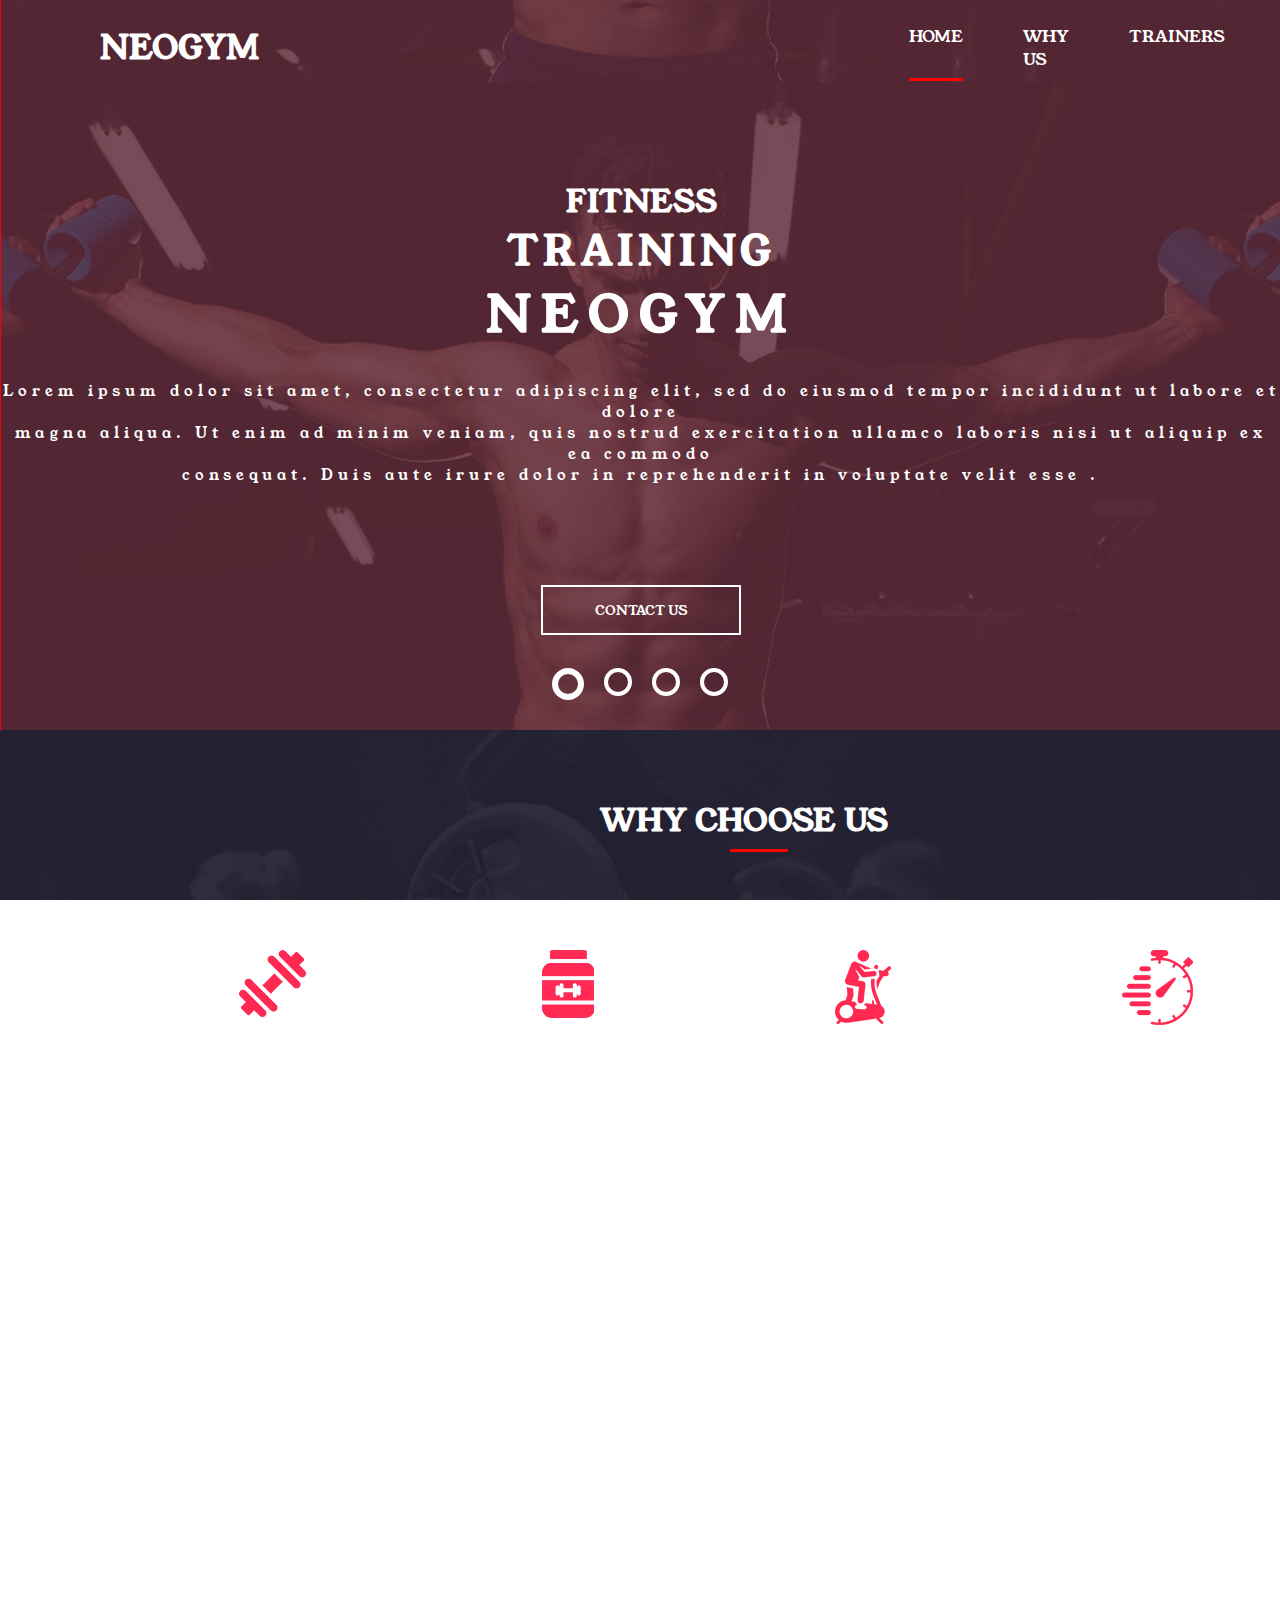
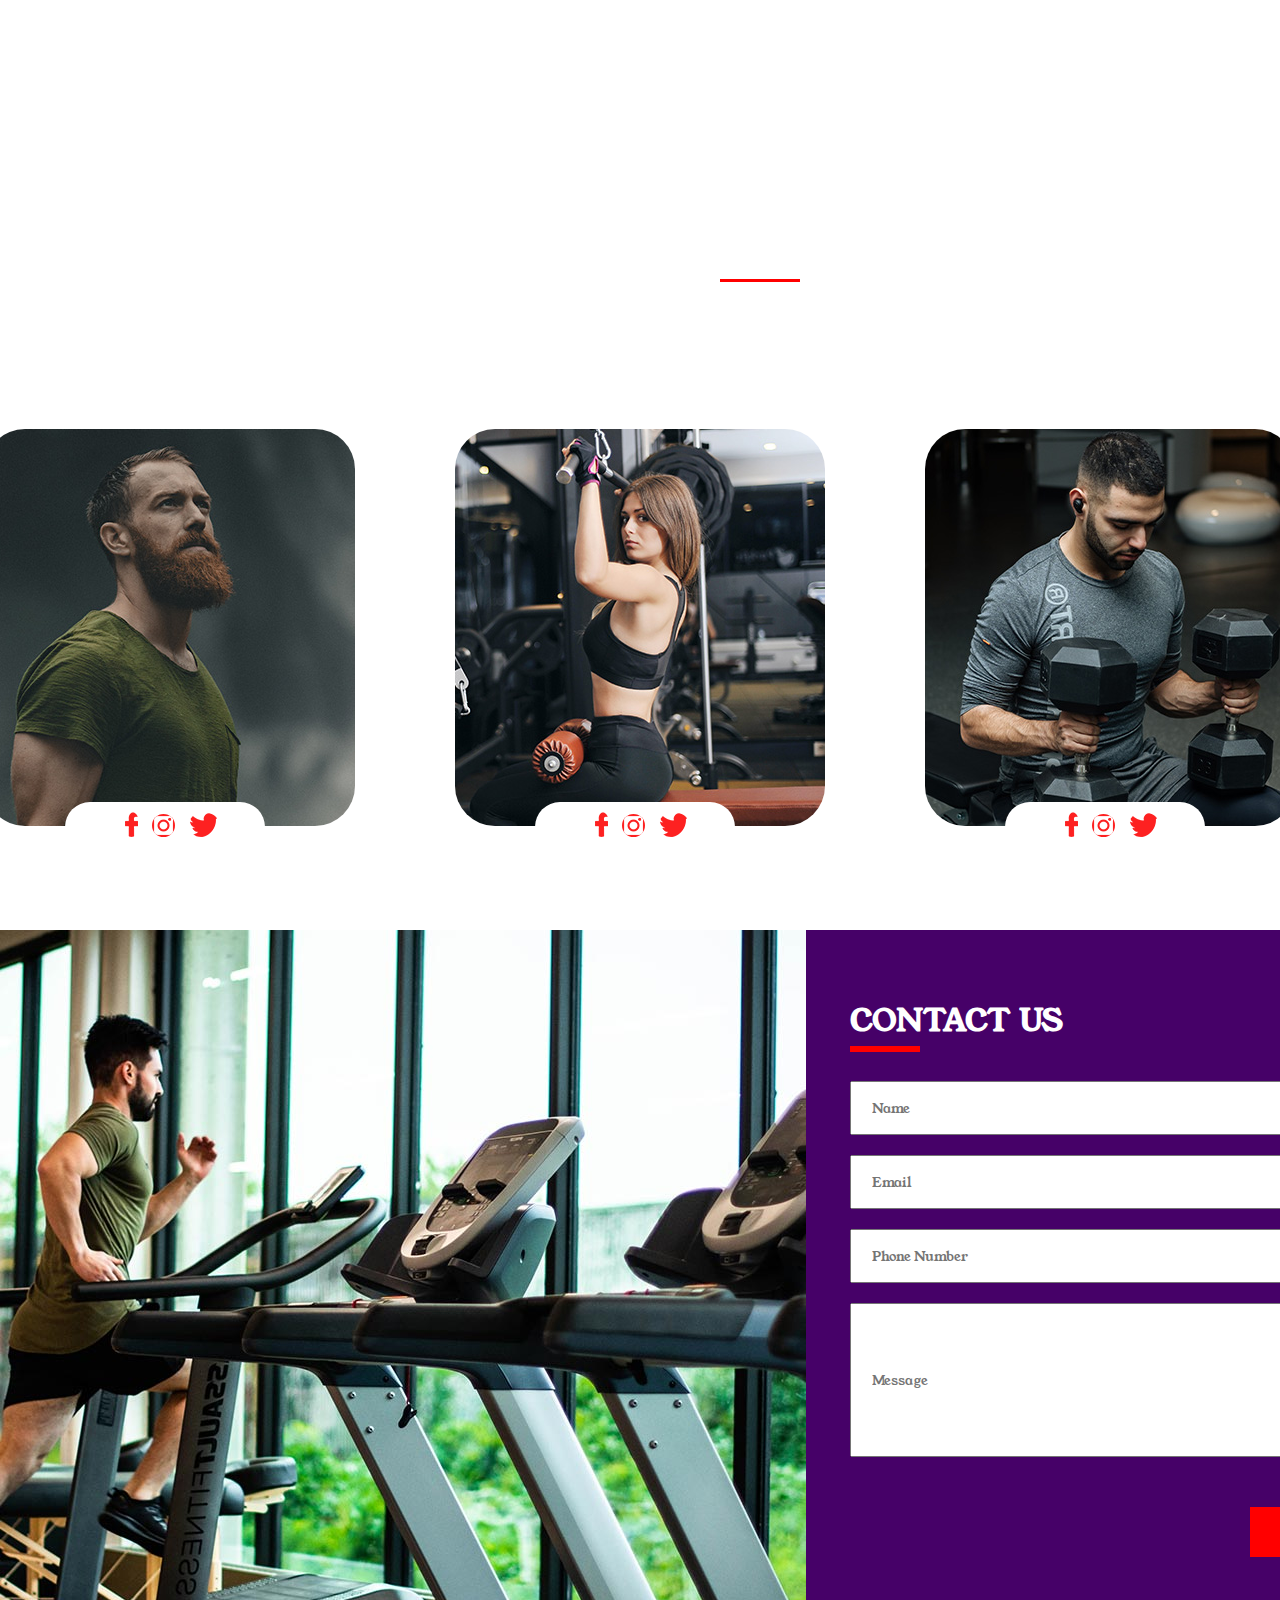
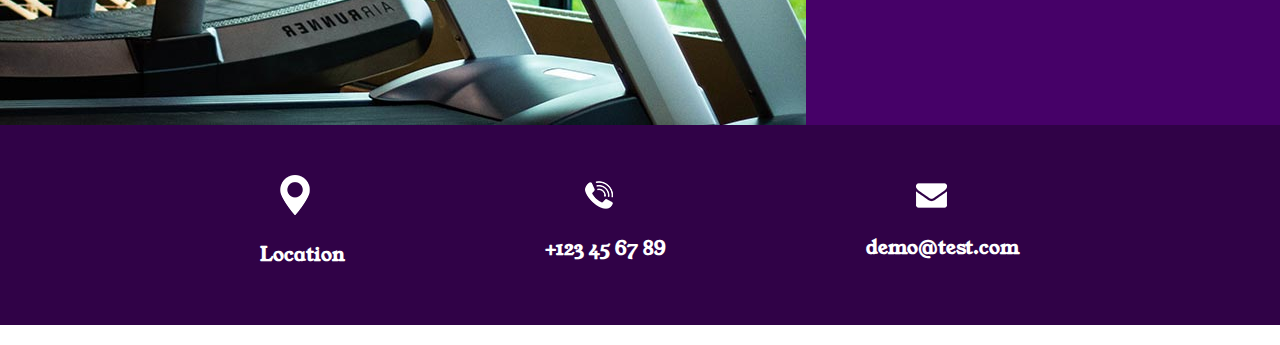
<file: index.html>
<!DOCTYPE html>
<html lang="en">
<head>
    <meta charset="UTF-8">
    <meta name="viewport" content="width=device-width, initial-scale=1.0">

 
    <link rel="preconnect" href="https://fonts.googleapis.com">
    <link rel="preconnect" href="https://fonts.gstatic.com" crossorigin>
    <link href="https://fonts.googleapis.com/css2?family=Fira+Code:wght@300&family=Merriweather:wght@300&family=Montserrat:wght@700&family=Playpen+Sans:wght@500&family=Young+Serif&display=swap" rel="stylesheet">

    <link rel="stylesheet" href="style.css">
    
    <link rel="stylesheet" href="respnsive.css">
    
    <title>Neogym</title>
</head>
<body>

<!-- header section starts -->
    <header>
        <div class="siteheader">
            <h1><a href="index.html">NEOGYM</a></h1>
        </div>
        <span class="burger_menu">
            <img src="img/burger menu.png" alt="" onclick="BurgerMenu()">
        </span>
        <div class="navmenu">
            <a class="home" href="index.html">HOME</a>
            <a class="why_us" href="why us.html">WHY US</a>
            <a class="treiners" href="trainers.html">TRAINERS</a>
            <a class="contact_us" href="contact us.html">CONTACT US</a>
        </div>

      
    </header>

    
<!-- header section ends -->

<!-- slider section starts -->
    <section class="slidersection">
        <div class="container">
            <div class="carousel">
                <div class="slider">
                    <section>
                        <h4>FITNESS</h4>
                        <h3>TRAINING</h3>
                        <h2>NEOGYM</h2>
                        <p>Lorem ipsum dolor sit amet, consectetur adipiscing elit, sed do eiusmod tempor incididunt ut labore et dolore<br>
                            magna aliqua. Ut enim ad minim veniam, quis nostrud exercitation ullamco laboris nisi ut aliquip ex ea commodo<br>
                             consequat. Duis aute irure dolor in reprehenderit in voluptate velit esse .</p>
                             <button>CONTACT US</button>
                    </section>
                    <section>
                        <h4>FITNESS</h4>
                        <h3>TRAINING</h3>
                        <h2>NEOGYM</h2>
                        <p>Lorem ipsum dolor sit amet, consectetur adipiscing elit, sed do eiusmod tempor incididunt ut labore et dolore<br>
                            magna aliqua. Ut enim ad minim veniam, quis nostrud exercitation ullamco laboris nisi ut aliquip ex ea commodo<br>
                             consequat. Duis aute irure dolor in reprehenderit in voluptate velit esse .</p>
                             <button>CONTACT US</button>
                    </section>
                    <section>
                        <h4>FITNESS</h4>
                        <h3>TRAINING</h3>
                        <h2>NEOGYM</h2>
                        <p>Lorem ipsum dolor sit amet, consectetur adipiscing elit, sed do eiusmod tempor incididunt ut labore et dolore<br>
                            magna aliqua. Ut enim ad minim veniam, quis nostrud exercitation ullamco laboris nisi ut aliquip ex ea commodo<br>
                             consequat. Duis aute irure dolor in reprehenderit in voluptate velit esse .</p>
                             <button>CONTACT US</button>
                    </section>
                    <section>
                        <h4>FITNESS</h4>
                        <h3>TRAINING</h3>
                        <h2>NEOGYM</h2>
                        <p>Lorem ipsum dolor sit amet, consectetur adipiscing elit, sed do eiusmod tempor incididunt ut labore et dolore<br>
                            magna aliqua. Ut enim ad minim veniam, quis nostrud exercitation ullamco laboris nisi ut aliquip ex ea commodo<br>
                             consequat. Duis aute irure dolor in reprehenderit in voluptate velit esse .</p>
                             <button>CONTACT US</button>
                    </section>
                </div>
                <div class="controls">
                    
    
                    <ul>
                        <li class="selected"></li>
                        <li></li>
                        <li></li>
                        <li></li>
                    </ul>
                </div>
               
            </div>
        </div>
    
    </section>
<!-- slider section ends -->

<!-- WHY CHOOSE US section starts -->
<section class="WHY_CHOOSE_US">
    <h2>WHY CHOOSE US</h2>

    <div class="conteiners">
        <div class="QUALITY_EQUIPMENT">
            <img src="img/u-1.png" alt="">
            <h3>QUALITY EQUIPMENT</h3>
            <p>ipsum dolor sit amet, consectetur<br>
                 adipiscing elit, sed do<br>
                  eiusmod tempor</p>
        </div>

        <div class="NUTRITION">
            <img src="img/u-4.png" alt="">
            <h3>NUTRITION</h3>
            <p>ipsum dolor sit amet, consectetur<br>
                 adipiscing elit, sed do<br>
                  eiusmod tempor</p>
        </div>

        <div class="HEALTHY_DIET_PLAN">
            <img src="img/u-2.png" alt="">
            <h3>HEALTHY DIET PLAN</h3>
            <p>ipsum dolor sit amet, consectetur<br>
                 adipiscing elit, sed do<br>
                  eiusmod tempor</p>
        </div>

        <div class="SPORT_TRAINING">
            <img src="img/u-3.png" alt="">
            <h3>SPORT TRAINING</h3>
            <p>ipsum dolor sit amet, consectetur<br>
                 adipiscing elit, sed do<br>
                  eiusmod tempor</p>
        </div>
    </div>
</section>



<!-- WHY CHOOSE US section ends -->



<!-- HEALTHY MIND, HEALTHY BODY section starts -->


<section class="HEALTHY_MIND_HEALTHY_BODY">
    <h2>HEALTHY MIND, HEALTHY BODY</h2>
    <p>Lorem ipsum dolor sit amet, consectetur adipiscing elit, sed do eiusmod tempor incididunt ut labore<br>
         et dolore magna aliqua. Ut enim ad minim veniam, quis nostrud exercitation ullamco laboris nisi ut aliquip<br>
          ex ea commodo consequat. Duis aute irure dolor in reprehenderit in voluptate velit esse cillumLorem ipsum<br>
           dolor sit amet, consectetur adipiscing elit, sed do eiusmod tempor incididunt ut labore et dolore magna aliqua.,<br>
            Ut enim ad minim veniam, quis nostrud exercitation ullamco laboris nisi ut aliquip ex ea commodo consequat.<br>
             Duis aute irure dolor in reprehenderit in voluptate velit esse cillum</p>
             <button>Read More</button>
</section>

<!-- HEALTHY MIND, HEALTHY BODY section finish -->


<!-- OUR GYM TRAINERS section start -->

<section class="OUR_GYM_TRAINERS">
    <h2>OUR GYM TRAINERS</h2>
    <div class="our_treners">
        <div class="Smirth_Jon">
            <h3>Smirth Jon</h3>
            <img src="img/t1.jpg" alt="">
            <div class="social_icons">
                <a href=""><img src="img/facebook-logo.png" alt=""></a>
                <a href=""><img src="img/instagram-logo.png" alt=""></a>
                <a href=""><img src="img/twitter.png" alt=""></a>
            </div>
        </div>
            <div class="Jean_Doe">
                <h3>Jean Doe</h3>
                <img src="img/t2.jpg" alt="">
                <div class="social_icons">
                    <a href=""><img src="img/facebook-logo.png" alt=""></a>
                    <a href=""><img src="img/instagram-logo.png" alt=""></a>
                    <a href=""><img src="img/twitter.png" alt=""></a>
                </div>
        </div>

        <div class="Alex_Den">
            <h3>Alex Den</h3>
            <img src="img/t3.jpg" alt="">
            <div class="social_icons">
                <a href=""><img src="img/facebook-logo.png" alt=""></a>
                <a href=""><img src="img/instagram-logo.png" alt=""></a>
                <a href=""><img src="img/twitter.png" alt=""></a>
            </div>
    </div>
    </div>
</section>


<!-- OUR GYM TRAINERS sectio finish -->


<!-- contuct us section starts -->
<section class="CONTACT_US">
    <img src="img/contact-img.jpg" alt="">
    <h2>CONTACT US</h2>
    <form action="" method="post">
        <input type="text" name="name" placeholder="Name">
        <input type="email" name="email" placeholder="Email">
        <input type="tel" name="number" placeholder="Phone Number">
        <input type="text" name="message" placeholder="Message">
    </form>
    <button class="send">SEND</button>
</section>

<!-- contact us section finish -->


<!-- footer section starts -->
<footer>
    <div class="contuct_icons">
        <div class="location">
            <a href="">
            <img src="img/location-white.png" alt="">
            <h3>Location</h3>
            </a>
        </div>

        <div class="telephone">
            <a href="">
            <img src="img/telephone-white.png" alt="">
            <h3>+123 45 67 89</h3>
            </a>
        </div>

        <div class="email">
            <a href="">
            <img src="img/envelope-white.png" alt="">
            <h3>demo@test.com</h3>
            </a>
        </div>
    </div>
</footer>



<!-- footer section finish -->



    <script src="script.js"></script>
</body>
</html>
</file>
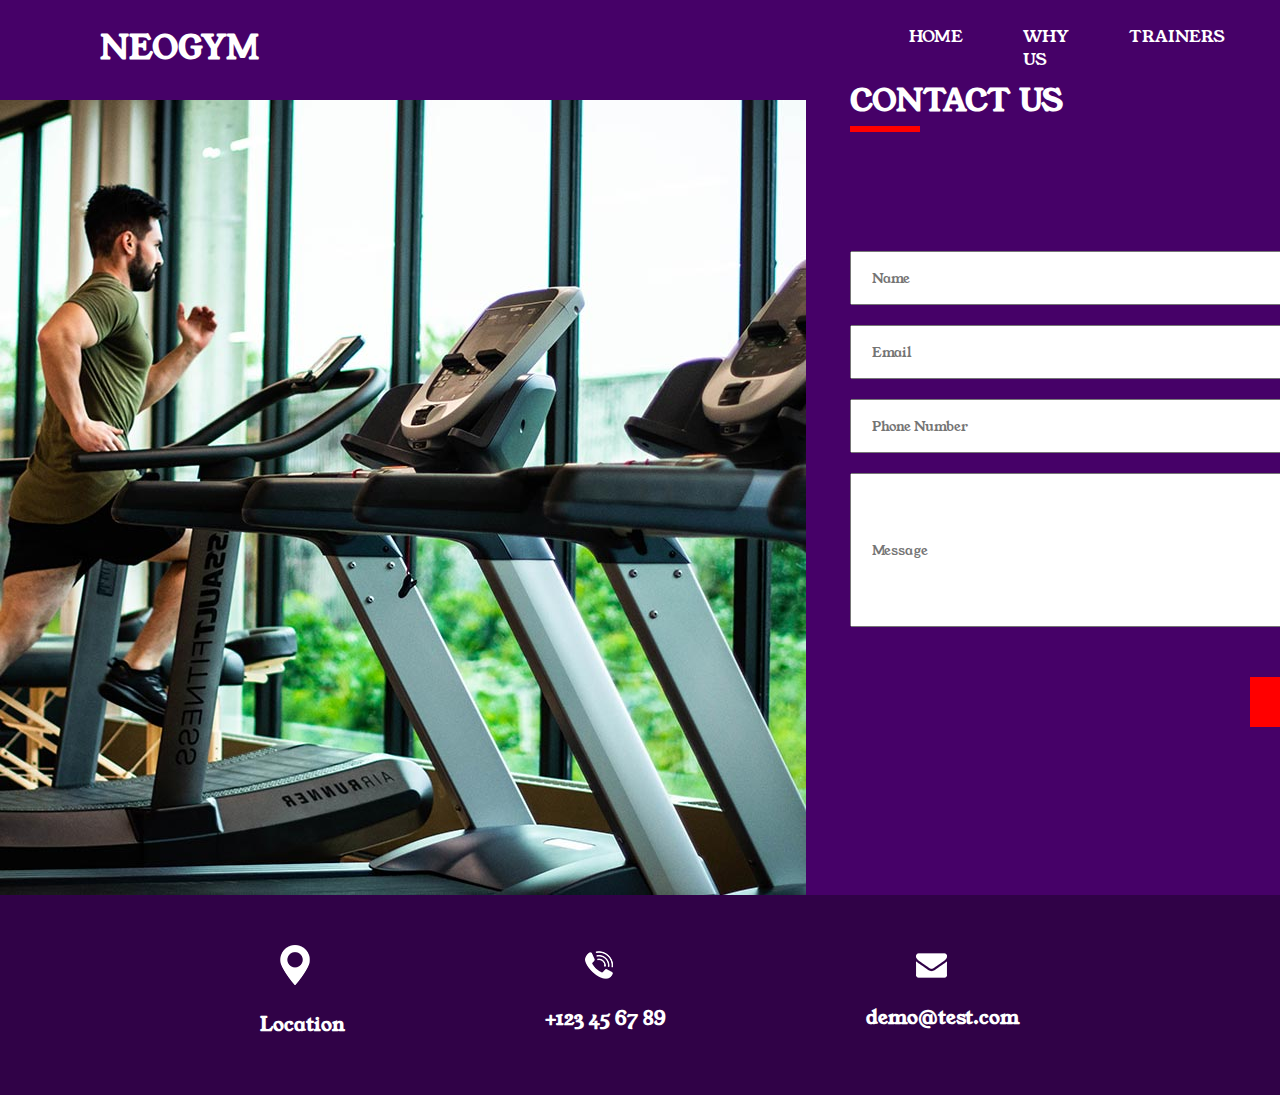
<file: contact us.html>
<!DOCTYPE html>
<html lang="en">
<head>
    <meta charset="UTF-8">
    <meta name="viewport" content="width=device-width, initial-scale=1.0">

    <link rel="preconnect" href="https://fonts.googleapis.com">
    <link rel="preconnect" href="https://fonts.gstatic.com" crossorigin>
    <link href="https://fonts.googleapis.com/css2?family=Fira+Code:wght@300&family=Merriweather:wght@300&family=Montserrat:wght@700&family=Playpen+Sans:wght@500&family=Young+Serif&display=swap" rel="stylesheet">

    <link rel="stylesheet" href="style.css">
    <link rel="stylesheet" href="contact us.css">
   <link rel="stylesheet" href="respnsive.css">
   <link rel="stylesheet" href="contact us responsive.css">
    
    
    
    <title>Neogym</title>
</head>
<body>

<!-- header section starts -->
    <header>
        <div class="siteheader">
            <h1><a href="index.html">NEOGYM</a></h1>
        </div>
        <span class="burger_menu">
            <img src="img/burger menu.png" alt="" onclick="BurgerMenu()">
        </span>
        <div class="navmenu">
            <a class="home" href="index.html">HOME</a>
            <a class="why_us" href="why us.html">WHY US</a>
            <a class="treiners" href="trainers.html">TRAINERS</a>
            <a class="contact_us" href="contact us.html">CONTACT US</a>
        </div>
    </header>
<!-- header section ends -->


<!-- contuct us section starts -->
<section class="CONTACT_US">
    <img src="img/contact-img.jpg" alt="">
    <h2>CONTACT US</h2>
    <form action="" method="post">
        <input type="text" name="name" placeholder="Name">
        <input type="email" name="email" placeholder="Email">
        <input type="tel" name="number" placeholder="Phone Number">
        <input type="text" name="message" placeholder="Message">
    </form>
    <button class="send">SEND</button>
</section>

<!-- contact us section finish -->



<!-- footer section starts -->
<footer>
    <div class="contuct_icons">
        <div class="location">
            <a href="">
            <img src="img/location-white.png" alt="">
            <h3>Location</h3>
            </a>
        </div>

        <div class="telephone">
            <a href="">
            <img src="img/telephone-white.png" alt="">
            <h3>+123 45 67 89</h3>
            </a>
        </div>

        <div class="email">
            <a href="">
            <img src="img/envelope-white.png" alt="">
            <h3>demo@test.com</h3>
            </a>
        </div>
    </div>
</footer>



<!-- footer section finish -->

<script src="script.js"></script>
</body>
</html>
</file>
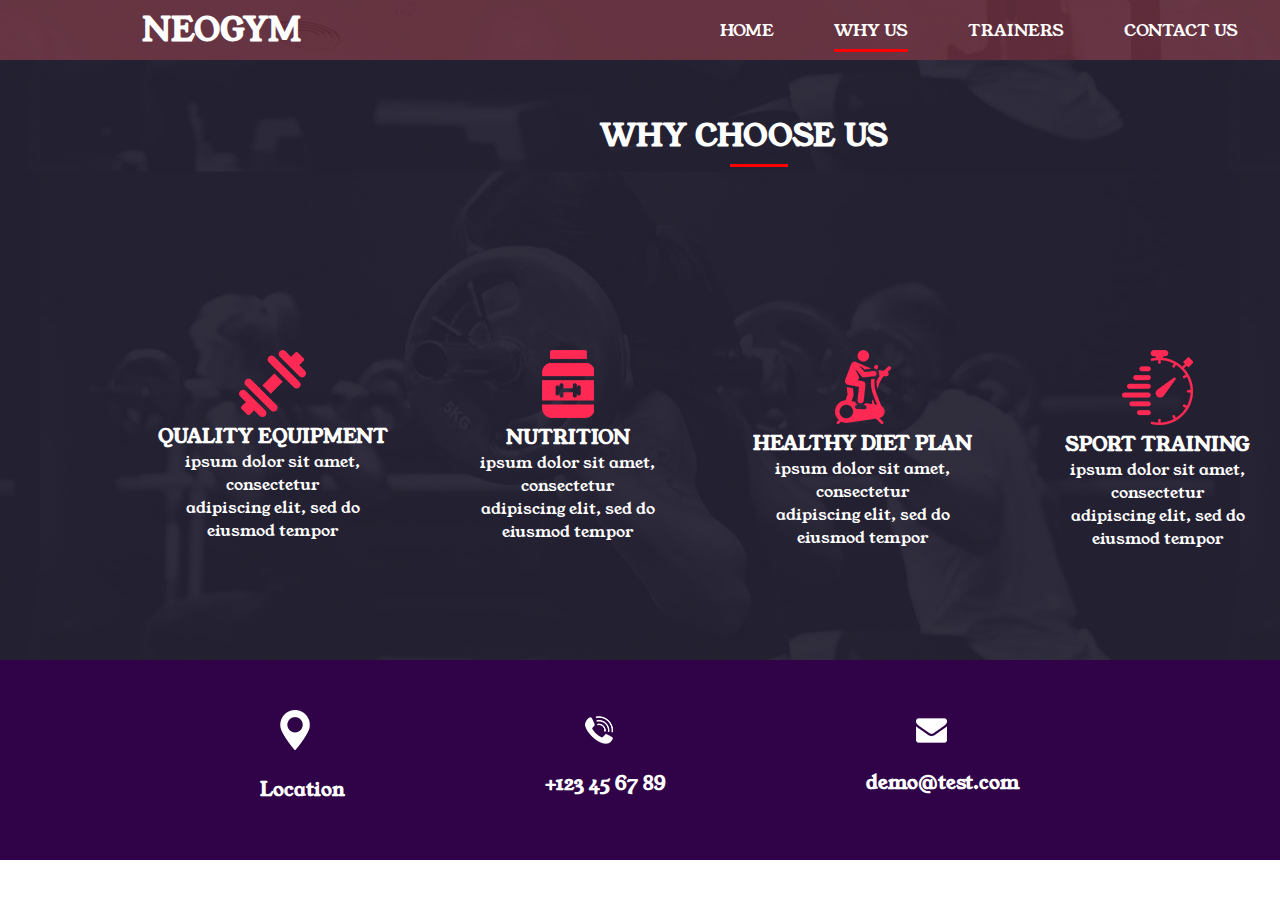
<file: why us.html>
<!DOCTYPE html>
<html lang="en">
<head>
    <link rel="preconnect" href="https://fonts.googleapis.com">
    <link rel="preconnect" href="https://fonts.gstatic.com" crossorigin>
    <link href="https://fonts.googleapis.com/css2?family=Fira+Code:wght@300&family=Merriweather:wght@300&family=Montserrat:wght@700&family=Playpen+Sans:wght@500&family=Young+Serif&display=swap" rel="stylesheet">

    <meta charset="UTF-8">
    <meta name="viewport" content="width=device-width, initial-scale=1.0">
    <link rel="stylesheet" href="style.css">
    <link rel="stylesheet" href="respnsive.css">
    <link rel="stylesheet" href="why us.css">
    <link rel="stylesheet" href="why us esponsive.css">
    

    <title>Neogym</title>
</head>
<body>
    <!-- header section starts -->
    <header>
        <div class="siteheader">
            <h1><a href="index.html">NEOGYM</a></h1>
        </div>
        <span class="burger_menu">
            <img src="img/burger menu.png" alt="" onclick="BurgerMenu()">
        </span>
        <div class="navmenu">
            <a class="home" href="index.html">HOME</a>
            <a class="why_us" href="why us.html">WHY US</a>
            <a class="treiners" href="trainers.html">TRAINERS</a>
            <a class="contact_us" href="contact us.html">CONTACT US</a>
        </div>
    </header>
<!-- header section ends -->


<!-- WHY CHOOSE US section starts -->
<section class="WHY_CHOOSE_US">
    <h2>WHY CHOOSE US</h2>

    <div class="conteiners">
        <div class="QUALITY_EQUIPMENT">
            <img src="img/u-1.png" alt="">
            <h3>QUALITY EQUIPMENT</h3>
            <p>ipsum dolor sit amet, consectetur<br>
                 adipiscing elit, sed do<br>
                  eiusmod tempor</p>
        </div>

        <div class="NUTRITION">
            <img src="img/u-4.png" alt="">
            <h3>NUTRITION</h3>
            <p>ipsum dolor sit amet, consectetur<br>
                 adipiscing elit, sed do<br>
                  eiusmod tempor</p>
        </div>

        <div class="HEALTHY_DIET_PLAN">
            <img src="img/u-2.png" alt="">
            <h3>HEALTHY DIET PLAN</h3>
            <p>ipsum dolor sit amet, consectetur<br>
                 adipiscing elit, sed do<br>
                  eiusmod tempor</p>
        </div>

        <div class="SPORT_TRAINING">
            <img src="img/u-3.png" alt="">
            <h3>SPORT TRAINING</h3>
            <p>ipsum dolor sit amet, consectetur<br>
                 adipiscing elit, sed do<br>
                  eiusmod tempor</p>
        </div>
    </div>
</section>



<!-- WHY CHOOSE US section ends -->



<!-- footer section starts -->
<footer>
    <div class="contuct_icons">
        <div class="location">
            <a href="">
            <img src="img/location-white.png" alt="">
            <h3>Location</h3>
            </a>
        </div>

        <div class="telephone">
            <a href="">
            <img src="img/telephone-white.png" alt="">
            <h3>+123 45 67 89</h3>
            </a>
        </div>

        <div class="email">
            <a href="">
            <img src="img/envelope-white.png" alt="">
            <h3>demo@test.com</h3>
            </a>
        </div>
    </div>
</footer>



<!-- footer section finish -->

<script src="script.js"></script>
</body>
</html>
</file>
<file: style.css>
*{
    padding: 0;
    margin: 0;
    text-decoration: none;
    list-style: none;
    font-family: 'Fira Code', monospace;
    font-family: 'Merriweather', serif;
    font-family: 'Montserrat', sans-serif;
    font-family: 'Playpen Sans', cursive;
    font-family: 'Young Serif', serif;
}


header{
    display: flex;
    align-items: center;
    justify-content: space-around;
    position: absolute;top: 20px;
    z-index: 1;
    
}
/* burger menu */
.burger_menu img{
    width: 50px;
    height: 50px;
    cursor: pointer;
    visibility: hidden;
}


/* burger menu */
.siteheader h1 a{
    color: white;
    margin-left: 100px;
}
.navmenu{
    display: flex;
    gap: 60px;
    margin-left: 600px;
}

.navmenu a{
    position: relative;
    color: white;
} 
.navmenu a::after{
    content: " ";
    height: 3px;
    background-color: red;
    position: absolute;
    width: 0;
    left: 0;
    bottom: -10px;
    transition: 0.3s;
}
.navmenu a:hover::after{
    width: 100%;
}
.home::before{
    content: " ";
    height: 3px;
    background-color: red;
    position: absolute;
    width: 100%;
    left: 0;
    bottom: -10px;
    transition: 0.3s;
}


/* slider section */

.container{
    width: 100%;
    margin: -20px auto;
}
.carousel{
    
    height: 750px;
    position: relative;
    overflow: hidden;
    background-image: url(img/hero-bg.jpg);
    background-position: center;
    background-attachment: fixed;
    
    
} 
.slider{
    height: 100%;
    display: flex;
    width: 400%;
    border: 1px solid red;
    transition: all 0.6s;
}
.slider section{
    flex-basis: 100%;
    text-align: center;
    margin-top: 200px;
}


.controls ul{
    position: absolute;
    bottom: 20px;
    left: 50%;
    transform: translate(-50%);
    list-style: none;
    display: flex;
    padding: 0;
    margin: 0;
}
.controls ul li{
    width: 20px;
    height: 20px;
    border: 4px solid white;
    border-radius: 50px;
    margin: 10px;
    background: none;
    cursor: pointer;
}

.controls ul li.selected{
    background: transparent;
    border: 6px solid white;
}


.slider section h4{
    color: white;
    font-size: 30px;
}
.slider section h3{
    color: white;
    font-size: 40px;
    letter-spacing: 5px;
}
.slider section h2{
    color: white;
    font-size: 50px;
    letter-spacing: 10px;
}
.slider section p{
    color: white;
    font-size: 15px;
    letter-spacing: 5px;
    margin-top: 30px;
}
.slider section button{
    width: 200px;
    height: 50px;
    margin-top: 100px;
    background: none;
    cursor: pointer;
    border: 2px solid white;
    color: white;
}
.slider section button:hover{
    color: black;
    background-color: white;
}
/* slider section ends */




/* WHY CHOOSE US section starts */
.WHY_CHOOSE_US{
    margin-top: -100px;
    background-image: url(img/us-bg.jpg);
    height: 600px;
    background-position: center;
    background-attachment: fixed;
    
}
.WHY_CHOOSE_US h2{
    margin-top: 100px;
    position: absolute;left: 600px;top: 700px;
    color: white;
    font-size: 30px;   
}
.WHY_CHOOSE_US h2::after{
    content: " ";
    height: 3px;
    background-color: red;
    position: absolute;
    width: 20%;
    left: 0;
    bottom: -10px;
    margin-left: 130px;
}
.conteiners{
    display: flex;
    
    gap: 50px;
    position: absolute;top: 950px;left: 150px;
}
.QUALITY_EQUIPMENT{
    color: white;
    text-align: center;
}
.NUTRITION{
    color: white;
    text-align: center;
}
.HEALTHY_DIET_PLAN{
    color: white;
    text-align: center;
}
.SPORT_TRAINING{
    color: white;
    text-align: center;
}





/* WHY CHOOSE US section ends */



/* HEALTHY MIND, HEALTHY BODY section start */


.HEALTHY_MIND_HEALTHY_BODY{
    background-image: url(img/healthy-bg.jpg);
    height: 500px;
    background-attachment: fixed;
}
.HEALTHY_MIND_HEALTHY_BODY h2{
    font-size: 30px;
    color: white;
    text-align: center;
    position: relative;top: 100px;
}
.HEALTHY_MIND_HEALTHY_BODY p{
    text-align: center;
    color: white;
    position: relative;top: 150px;
}
.HEALTHY_MIND_HEALTHY_BODY button{
    width: 200px;
    height: 50px;
    font-size: 20px;
    margin-top: 200px;
    margin-left: 42%;
    background: none;
    cursor: pointer;
    border: 2px solid white;
    color: white;
}
.HEALTHY_MIND_HEALTHY_BODY button:hover{
    color: black;
    background-color: white;
}

/* HEALTHY MIND, HEALTHY BODY section finish */



/* OUR GYM TRAINERS section start */
.OUR_GYM_TRAINERS{
    background-image: url(img/trainer-bg.jpg);
    height: 800px;
    background-attachment: fixed;
}
.OUR_GYM_TRAINERS h2{
    text-align: center;
    color: white;
    font-size: 30px;
    position: relative;top: 100px;
}
.OUR_GYM_TRAINERS h2::after{
    content: " ";
    height: 3px;
    background-color: red;
    position: absolute;
    width: 80px;
    left: 0;
    bottom: -10px;
    margin-left: 720px;
}
.our_treners{
    display: flex;
    justify-content: center;
    gap: 100px;
    margin-top: 200px;
}


.Smirth_Jon h3{
    color: white;
    text-align: center;
}
.Smirth_Jon img{
    margin-top: 30px;
    border-radius: 40px;
    
}
.social_icons{
    width: 200px;
    height: 50px;
    background-color: white;
    border-radius: 40px;
    margin-top: -30px;
    margin-left: 80px;
    box-sizing: border-box;
    position: relative;
}



.Jean_Doe h3{
    color: white;
    text-align: center;
}
.Jean_Doe img{
    margin-top: 30px;
    border-radius: 40px;
    
}


.Alex_Den h3{
    color: white;
    text-align: center;
}
.Alex_Den img{
    margin-top: 30px;
    border-radius: 40px;
    
}



.social_icons :nth-child(1){
    position: relative;left: 30px;top: -10px;
}
.social_icons :nth-child(2){
    position: relative;left: 40px;top: -10px;
}
.social_icons :nth-child(3){
    position: relative;left: 50px;top: -10px;
}

/* OUR GYM TRAINERS section finish */


/* contact us section starts */
.CONTACT_US{
    background-color: rgb(70, 1, 104);
    height: 795px;
}
.CONTACT_US h2{
    color: white;
    font-size: 30px;
    position: absolute;left: 850px;top: 2600px;
}
.CONTACT_US h2::after{
    content: " ";
    height: 6px;
    background-color: red;
    position: absolute;
    width: 70px;
    left: 0;
    bottom: -10px; 
}
.CONTACT_US form{
    display: flex;
    flex-direction: column;
    width: 600px;
    margin-left: 850px;
    margin-top: -650px;
    gap: 20px;
    
}
.CONTACT_US form input{
    height: 50px;
    padding-left: 20px;
}
.CONTACT_US .send{
    width: 200px;
    height: 50px;
    background-color: red;
    border: 1px solid red;
    color: white;
    cursor: pointer;
    margin-left: 1250px;
    margin-top: 50px;
}
.CONTACT_US form :nth-child(4){
    height: 150px;
}

/* contact us section finish */



/* footer section starts */
footer{
    height: 200px;
    background-color: rgb(48, 2, 71);
}
footer .contuct_icons{
    display: flex;
    justify-content: center;
    gap: 200px;
    align-items: center;
    position: relative;top: 50px;
}



.location h3{
    color: white;
    margin-top: 20px;
}
.location img{
    margin-left:20px;
}


.telephone h3{
    color: white;
    margin-top: 20px;
}
.telephone img{
    margin-left:40px;
}



.email h3{
    color: white;
    margin-top: 20px;
}
.email img{
    margin-left:50px;
}

/* footer section finish */
</file>
<file: respnsive.css>
@media only screen and (max-width: 360px){
    .siteheader h1 a {
        position: absolute;
        top: -23px;
        /* margin-top: -100px; */
        color: white;
        margin-left: 19px;
    }
    .navmenu {
        height: 0px;
        overflow: hidden;
        margin-top: 57px;
        margin-left: 117px;
        flex-direction: column;
        display: flex;
        gap: 30px;
        /* margin-left: 600px; */
        transition: .3s;
    }
    .navmenu.active{
        height: 300px;
    }
    .burger_menu img {
        position: absolute;
        left: 100%;
        top: -20px;
        width: 50px;
        height: 50px;
        cursor: pointer;
        visibility: visible;
        /* visibility: hidden; */
    }



    .carousel {
        height: 1000px;
        position: relative;
        overflow: hidden;
        background-image: url(img/hero-bg.jpg);
        background-position: center;
        background-attachment: fixed;
    }
    .slider section h4 {
        margin-top: 100px;
        color: white;
        font-size: 30px;
    }



    .conteiners {
        flex-direction: column;
        display: flex;
        gap: 50px;
        position: absolute;
        top: 1155px;
        left: 52px;
    }
    .WHY_CHOOSE_US h2 {
        margin-top: 344px;
        position: absolute;
        left: 42px;
        top: 700px;
        color: white;
        font-size: 30px;
    }
    .WHY_CHOOSE_US {
        margin-top: -100px;
        background-image: url(img/us-bg.jpg);
        height: 1175px;
        background-position: center;
        background-attachment: fixed;
    }


    .HEALTHY_MIND_HEALTHY_BODY {
        background-image: url(img/healthy-bg.jpg);
        height: 756px;
        background-attachment: fixed;
    }
    .HEALTHY_MIND_HEALTHY_BODY button {
        width: 200px;
        height: 50px;
        font-size: 20px;
        margin-top: 200px;
        margin-left: 25%;
        background: none;
        cursor: pointer;
        border: 2px solid white;
        color: white;
    }



    .OUR_GYM_TRAINERS h2::after {
        content: " ";
        height: 3px;
        background-color: red;
        position: absolute;
        width: 80px;
        left: -581px;
        bottom: -10px;
        margin-left: 720px;
    }
    .our_treners {
        flex-direction: column;
        display: flex;
        justify-content: center;
        gap: 39px;
        margin-top: 200px;
    }
    .OUR_GYM_TRAINERS {
        background-image: url(img/trainer-bg.jpg);
        height: 1820px;
        background-attachment: fixed;
    }


    .CONTACT_US img{
        width: 359px;
    }
    .CONTACT_US h2 {
        color: white;
        font-size: 30px;
        position: absolute;
        left: 58px;
        top: 5011px;
    }
    .CONTACT_US form {
        display: flex;
        flex-direction: column;
        width: 300px;
        margin-left: 31px;
        margin-top: 94px;
        gap: 20px;
    }
    .CONTACT_US {
        background-color: rgb(70, 1, 104);
        height: 937px;
    }
    .CONTACT_US .send {
        width: 200px;
        height: 50px;
        background-color: red;
        border: 1px solid red;
        color: white;
        cursor: pointer;
        margin-left: 88px;
        margin-top: 50px;
    }
    footer {
        height: 540px;
        background-color: rgb(48, 2, 71);
    }
    footer .contuct_icons {
        flex-direction: column;
        display: flex;
        justify-content: center;
        gap: 86px;
        align-items: center;
        position: relative;
        top: 50px;
    }
}
@media (min-width:360px) and (max-width:480px){
    .siteheader h1 a {
        
        margin-top: -43p;
        color: white;
        margin-left: 25px;
    }
    .burger_menu img {
        position: absolute;
        left: 300px;
        top: -10px;
        width: 50px;
        visibility: visible;
        height: 50px;
        cursor: pointer;
    }
    .navmenu {
        position: absolute;
        top: 60px;
        left: -414px;
        display: flex;
        flex-direction: column;
        gap: 40px;
        height: 0px;
        overflow: hidden;
        transition: .3s;
       
    }
    .navmenu.active{
        height: 300px;
    }


    .slider section {
        flex-basis: 100%;
        text-align: center;
        margin-top: 335px;
    }
    .carousel {
        height: 989px;
        position: relative;
        overflow: hidden;
        background-image: url(img/hero-bg.jpg);
        background-position: center;
        background-attachment: fixed;
    }
    .WHY_CHOOSE_US h2 {
        margin-top: 100px;
        position: absolute;
        left: 100px;
        top: 904px;
        color: white;
        font-size: 30px;
    }
    .conteiners {
        flex-direction: column;
        display: flex;
        gap: 50px;
        position: absolute;
        top: 1098px;
        left: 119px;
    }
    .WHY_CHOOSE_US {
        margin-top: -100px;
        background-image: url(img/us-bg.jpg);
        height: 1115px;
        background-position: center;
        background-attachment: fixed;
    }



    .HEALTHY_MIND_HEALTHY_BODY {
        background-image: url(img/healthy-bg.jpg);
        height: 638px;
        background-attachment: fixed;
    }
    .HEALTHY_MIND_HEALTHY_BODY button{
        margin-left: 31%;
    }
    .OUR_GYM_TRAINERS h2::after{
        left: -516px;
    }
    .our_treners {
        flex-direction: column;
        margin-left: 63px;
    }
    .OUR_GYM_TRAINERS {
         height: 1960px;
    }


    .CONTACT_US img{
        width: 478px;
    }
    .CONTACT_US h2 {
        color: white;
        font-size: 30px;
        position: absolute;
        left: 131px;
        top: 5065px;
    }
    .CONTACT_US form {
        display: flex;
        flex-direction: column;
        width: 300px;
        margin-left: 102px;
        margin-top: 79px;
        gap: 20px;
    }
    .CONTACT_US .send {
        width: 200px;
        height: 50px;
        background-color: red;
        border: 1px solid red;
        color: white;
        cursor: pointer;
        margin-left: 147px;
        margin-top: 50px;
    }
    .CONTACT_US {
        background-color: rgb(70, 1, 104);
        height: 1078px;
    }


    footer .contuct_icons {
        flex-direction: column;
        display: flex;
        justify-content: center;
        gap: 50px;
        align-items: center;
        position: relative;
        top: 50px;
    }
    footer {
        height: 587px;
        background-color: rgb(48, 2, 71);
    }
}


@media (min-width:480px) and (max-width:768px){
    .siteheader h1 a {
        color: white;
        margin-left: 27px;
    }
    .navmenu {
        position: absolute;
        top: 60px;
        left: -258px;
        display: flex;
        flex-direction: column;
        gap: 40px;
        height: 0px;
        overflow: hidden;
        transition: .3s;
       
    }
    .navmenu.active{
        height: 300px;
    }


    .burger_menu img {
        position: absolute;
        top: 0px;
        /* left: 300px; */
        /* margin-left: 929%; */
        width: 50px;
        height: 50px;
        cursor: pointer;
        visibility: visible;
    }



    .slider section {
        flex-basis: 100%;
        text-align: center;
        margin-top: 349px;
    }
    .carousel {
        height: 917px;
        position: relative;
        overflow: hidden;
        background-image: url(img/hero-bg.jpg);
        background-position: center;
        background-attachment: fixed;
    }



    .WHY_CHOOSE_US {
        margin-top: -100px;
        background-image: url(img/us-bg.jpg);
        height: 720px;
        background-position: center;
        background-attachment: fixed;
    }
    .WHY_CHOOSE_US h2 {
        margin-top: 100px;
        position: absolute;
        left: 238px;
        top: 848px;
        color: white;
        font-size: 30px;
    }
    .conteiners {
        display: flex;
        gap: 50px;
        position: absolute;
        top: 1105px;
        left: 10px;
    }




    .HEALTHY_MIND_HEALTHY_BODY {
        background-image: url(img/healthy-bg.jpg);
        height: 603px;
        background-attachment: fixed;
    }



    .OUR_GYM_TRAINERS h2::after {
        content: " ";
        height: 3px;
        background-color: red;
        position: absolute;
        width: 80px;
        left: -371px;
        bottom: -10px;
        margin-left: 720px;
    }
    .our_treners {
        /* flex-wrap: nowrap; */
        flex-direction: column;
        display: flex;
        justify-content: center;
        gap: 100px;
        margin-top: 200px;
    }
    .OUR_GYM_TRAINERS {
        background-image: url(img/trainer-bg.jpg);
        height: 1952px;
        background-attachment: fixed;
    }



    .CONTACT_US img{
        width: 400px;
    }
    .CONTACT_US h2 {
        color: white;
        font-size: 30px;
        position: absolute;
        left: 471px;
        top: 4079px;
    }
    .CONTACT_US form {
        display: flex;
        flex-direction: column;
        width: 200px;
        margin-left: 490px;
        margin-top: -301px;
        gap: 20px;
    }
    .CONTACT_US .send {
        width: 200px;
        height: 50px;
        background-color: red;
        border: 1px solid red;
        color: white;
        cursor: pointer;
        margin-left: 494px;
        margin-top: 50px;
    }
    .CONTACT_US {
        background-color: rgb(70, 1, 104);
        height: 666px;
    }
}



@media (min-width:768px) and (max-width:1024px){
    .navmenu {
        display: flex;
        gap: 60px;
        margin-left: 10px;
        
    }
    .WHY_CHOOSE_US h2 {
        margin-top: 100px;
        position: absolute;
        left: 368px;
        top: 700px;
        color: white;
        font-size: 30px;
    }
    .conteiners {
        display: flex;
        gap: 50px;
        position: absolute;
        top: 950px;
        left: -2px;
    }
    .OUR_GYM_TRAINERS h2::after {
        content: " ";
        height: 3px;
        background-color: red;
        position: absolute;
        width: 80px;
        left: -244px;
        bottom: -10px;
        margin-left: 720px;
    }
    .our_treners {
        display: flex;
        justify-content: center;
        gap: 0px;
        margin-top: 200px;
    }



    .CONTACT_US img{
        width: 570px;
    }
    .CONTACT_US form {
        display: flex;
        flex-direction: column;
        width: 404px;
        margin-left: 597px;
        margin-top: -457px;
        gap: 20px;
    }
    .CONTACT_US h2 {
        color: white;
        font-size: 30px;
        position: absolute;
        left: 599px;
        top: 2562px;
    }
    .CONTACT_US .send {
        width: 200px;
        height: 50px;
        background-color: red;
        border: 1px solid red;
        color: white;
        cursor: pointer;
        margin-left: 596px;
        margin-top: 50px;
    }
}
</file>
<file: contact us.css>
.home::before{
    content: " ";
    height: 3px;
    background-color: red;
    position: absolute;
    width: 0%;
    left: 0;
    bottom: -10px;
    transition: 0.3s;
}

.contact_us::before{
    content: " ";
    height: 3px;
    background-color: red;
    position: absolute;
    width: 100%;
    left: 0;
    bottom: -10px;
    transition: 0.3s;
}

.CONTACT_US h2{
    color: white;
    position: absolute;top: 80px;
}
.CONTACT_US img{
    margin-top: 100px;
}


.CONTACT_US {
    background-color: rgb(70, 1, 104);
    height: 895px;
}
</file>
<file: contact us responsive.css>
@media only screen and (max-width: 360px){
    .CONTACT_US h2 {
        color: white;
        font-size: 30px;
        position: absolute;
        left: 58px;
        top: 293px;
    }
    .CONTACT_US img {
        margin-top: 393px;
        width: 359px;
    }
    .CONTACT_US {
        background-color: rgb(70, 1, 104);
        height: 1461px;
    }
    
}



@media (min-width:360px) and (max-width:480px){
    .CONTACT_US img {
        margin-top: 439px;
    }
    .CONTACT_US h2 {
        color: white;
        font-size: 30px;
        position: absolute;
        left: 131px;
        top: 372px;
    }
    .CONTACT_US {
        background-color: rgb(70, 1, 104);
        height: 1541px;
    }
}


@media (min-width:480px) and (max-width:768px){
    .CONTACT_US img {
        visibility: hidden;
        margin-top: 336px;
    }
    .CONTACT_US form {
        display: flex;
        flex-direction: column;
        width: 470px;
        margin-left: 72px;
        margin-top: -405px;
        gap: 20px;
    }
    .CONTACT_US h2 {
        color: white;
        font-size: 30px;
        position: absolute;
        left: 73px;
        top: 234px;
    }
    .CONTACT_US {
        background-color: rgb(70, 1, 104);
        height: 846px;
    }
    .CONTACT_US .send {
        width: 200px;
        height: 50px;
        background-color: red;
        border: 1px solid red;
        color: white;
        cursor: pointer;
        margin-left: 340px;
        margin-top: 50px;
    }
    footer .contuct_icons {
        display: flex;
        justify-content: center;
        gap: 102px;
        align-items: center;
        position: relative;
        top: 50px;
    }
}


@media (min-width:768px) and (max-width:1024px){
    .CONTACT_US h2 {
        color: white;
        font-size: 30px;
        position: absolute;
        left: 599px;
        top: 100px;
    }
}
</file>
<file: why us.css>
*{
    padding: 0;
    margin: 0;
    text-decoration: none;
    list-style: none;
    font-family: 'Fira Code', monospace;
    font-family: 'Merriweather', serif;
    font-family: 'Montserrat', sans-serif;
    font-family: 'Playpen Sans', cursive;
    font-family: 'Young Serif', serif;
}
header{
    display: flex;
    align-items: center;
    justify-content: space-around;
    position: absolute;top: 20px;
    z-index: 1;
    background-image: url(img/healthy-bg.jpg);
    width: 100%;
    height: 60px;
    margin-top: -20px;
    
}
.siteheader h1 a{
    color: white;
    margin-left: 100px;
}
.navmenu{
    display: flex;
    gap: 60px;
    margin-left: 200px;
}

.navmenu a{
    position: relative;
    color: white;
} 
.navmenu a::after{
    content: " ";
    height: 3px;
    background-color: red;
    position: absolute;
    width: 0;
    left: 0;
    bottom: -10px;
    transition: 0.3s;
}
.navmenu a:hover::after{
    width: 100%;
}





.why_us::before{
    content: " ";
    height: 3px;
    background-color: red;
    position: absolute;
    width: 100%;
    left: 0;
    bottom: -10px;
    transition: 0.3s;
}


.home::before{
    content: " ";
    height: 3px;
    background-color: red;
    position: absolute;
    width: 0%;
    left: 0;
    bottom: -10px;
    transition: 0.3s;
}






.WHY_CHOOSE_US{
    margin-top: 60px;
}
.WHY_CHOOSE_US h2 {
    margin-top: -585px;
    position: absolute;
    left: 600px;
    top: 700px;
    color: white;
    font-size: 30px;
}
.conteiners{
    margin-top: -600px;
}
</file>
<file: why us esponsive.css>
@media only screen and (max-width: 360px){
    .siteheader h1 a {
        position: absolute;
        top: 10px;
        left: -75px;
        /* margin-left: 50px; */
        color: white;
        /* margin-left: 12px; */
    }
    .burger_menu img {
        position: absolute;
        left: 77%;
        top: 9px;
        /* left: 194%; */
        /* top: -20px; */
        width: 50px;
        height: 50px;
        cursor: pointer;
        visibility: visible;
        /* visibility: hidden; */
    }
    .navmenu {
        position: absolute;
        top: 30px;
        left: -90px;
        display: flex;
        gap: 40px;
        /* margin-left: 163px; */
    }
    
    .WHY_CHOOSE_US h2 {
        margin-top: -391px;
        position: absolute;
        left: 42px;
        top: 700px;
        color: white;
        font-size: 30px;
    }
    
    .conteiners {
        flex-direction: column;
        display: flex;
        gap: 50px;
        position: absolute;
        top: 1015px;
        left: 52px;
    }
    .WHY_CHOOSE_US {
        margin-top: -100px;
        background-image: url(img/us-bg.jpg);
        height: 1359px;
        background-position: center;
        background-attachment: fixed;
    }
}


@media (min-width:360px) and (max-width:480px){
    .siteheader h1 a {
        color: white;
        margin-left: -82px;
    }
    .burger_menu img {
        position: absolute;
        left: 82%;
        top: 5px;
        width: 50px;
        visibility: visible;
        height: 50px;
        cursor: pointer;
    }
    .navmenu {
        position: absolute;
        top: 105px;
        left: 22px;
        display: flex;
        gap: 40px;
        /* margin-left: 163px; */
    }
    .WHY_CHOOSE_US h2 {
        margin-top: -585px;
        position: absolute;
        left: 103px;
        top: 953px;
        color: white;
        font-size: 30px;
    }
    .WHY_CHOOSE_US {
        height: 1500px;
    }
}


@media (min-width:480px) and (max-width:768px){
    .siteheader h1 a {
        color: white;
        margin-left: -136px;
    }
    .burger_menu img {
        position: absolute;
        left: 89%;
        /* margin-left: 195%; */
        width: 50px;
        height: 50px;
        cursor: pointer;
        visibility: visible;
    }
    .navmenu {
        display: flex;
        gap: 60px;
        margin-left: 610px;
        height: 0px;
        overflow: hidden;
    }
    .navmenu.active{
        height: 300px;
    }
    .WHY_CHOOSE_US h2 {
        margin-top: -344px;
        position: absolute;
        left: 236px;
        top: 700px;
        color: white;
        font-size: 30px;
    }
    footer .contuct_icons {
        display: flex;
        justify-content: center;
        gap: 93px;
        align-items: center;
        position: relative;
        top: 50px;
    }
}



@media (min-width:768px) and (max-width:1024px){
    .WHY_CHOOSE_US h2 {
        margin-top: -585px;
        position: absolute;
        left: 343px;
        top: 700px;
        color: white;
        font-size: 30px;
    }
   
}
</file>
